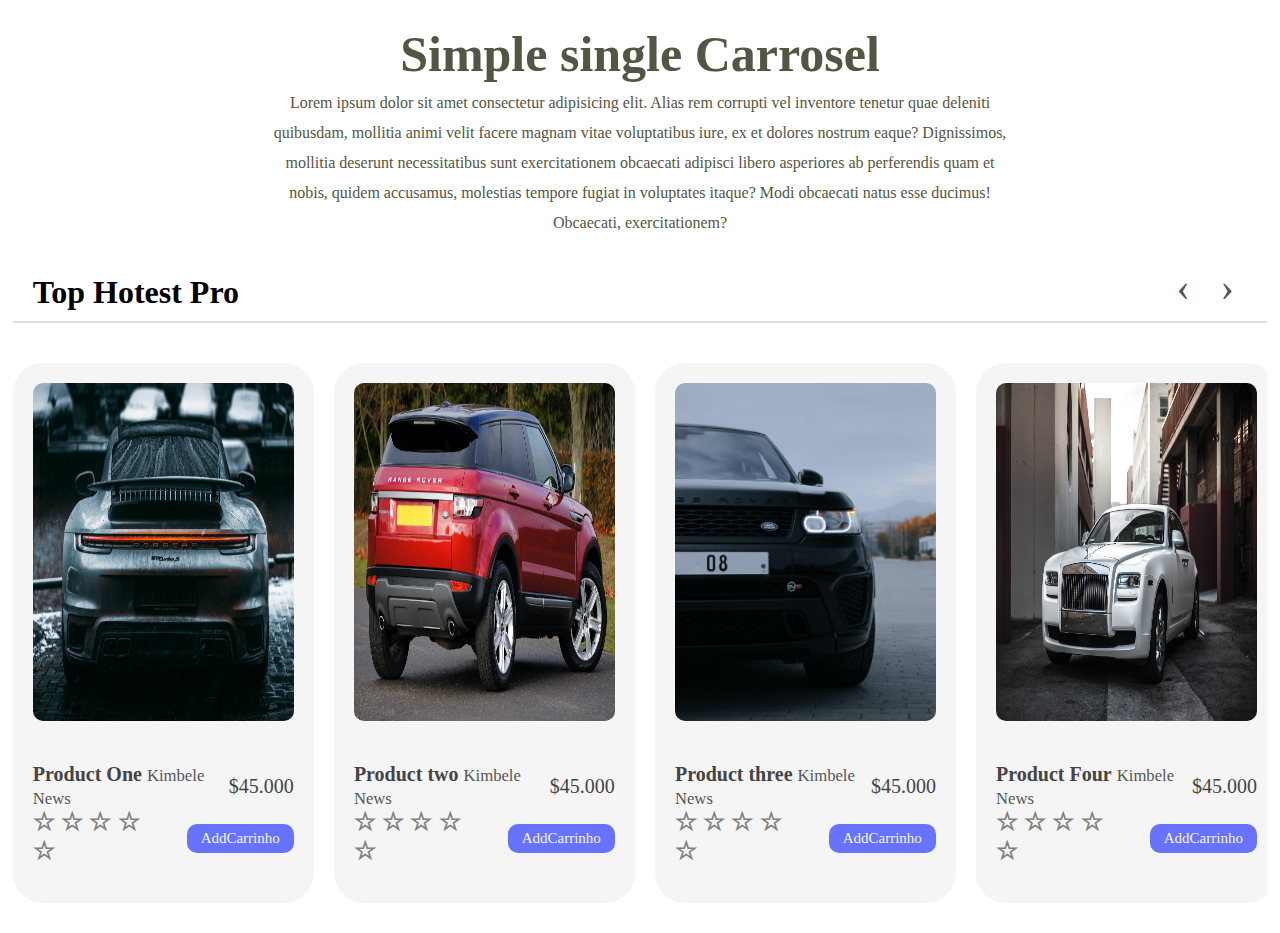
<file: ubkhona/index.html>
<!DOCTYPE html>
<html lang="pt">
<head>
    <meta charset="UTF-8">
    <meta http-equiv="X-UA-Compatible" content="IE=edge">
    <meta name="viewport" content="width=device-width, initial-scale=1.0">
    <link rel="stylesheet" type="text/css" href="style.css">
    <title>Products</title>
</head>
<body>
    <main>
        <div class="text">
            <h1>Simple single Carrosel</h1>
            <p>
                Lorem ipsum dolor sit amet consectetur adipisicing elit. Alias rem corrupti vel inventore tenetur quae deleniti quibusdam, mollitia animi velit facere magnam vitae voluptatibus iure, ex et dolores nostrum eaque?
                Dignissimos, mollitia deserunt necessitatibus sunt exercitationem obcaecati adipisci libero asperiores ab perferendis quam et nobis, quidem accusamus, molestias tempore fugiat in voluptates itaque? Modi obcaecati natus esse ducimus! Obcaecati, exercitationem?
            </p>
        </div>
        <header>
            <h1>Top Hotest Pro</h1>
            <p>
                <span>&#139;</span>
                <span>&#155;</span>
            </p>
        </header>
        <section>
            <div class="product">
                <picture>
                    <img src="../midia/porshe.jpg" alt="">
                </picture>
                <div class="details">
                    <p>
                        <b>Product One</b>
                        <small>Kimbele News</small>
                    </p>
                    <samp>$45.000</samp>
                </div>
                <div class="button">
                    <p class="star">
                        <strong>&star;</strong>
                        <strong>&star;</strong>
                        <strong>&star;</strong>
                        <strong>&star;</strong>
                        <strong>&star;</strong>

                    </p>
                    <a href="#">AddCarrinho</a>
                </div>
            </div>
            </div>

            <div class="product">
                <picture>
                    <img src="../midia/car2.png" alt="">
                </picture>
                <div class="details">
                    <p>
                        <b>Product two</b>
                        <small>Kimbele News</small>
                    </p>
                    <samp>$45.000</samp>
                </div>
                <div class="button">
                    <p class="star">
                        <strong>&star;</strong>
                        <strong>&star;</strong>
                        <strong>&star;</strong>
                        <strong>&star;</strong>
                        <strong>&star;</strong>

                    </p>
                    <a href="#">AddCarrinho</a>
                </div>
            </div>
            </div>

            <div class="product">
                <picture>
                    <img src="../midia/range.png" alt="">
                </picture>
                <div class="details">
                    <p>
                        <b>Product three</b>
                        <small>Kimbele News</small>
                    </p>
                    <samp>$45.000</samp>
                </div>
                <div class="button">
                    <p class="star">
                        <strong>&star;</strong>
                        <strong>&star;</strong>
                        <strong>&star;</strong>
                        <strong>&star;</strong>
                        <strong>&star;</strong>

                    </p>
                    <a href="#">AddCarrinho</a>
                </div>
            </div>
            </div>

            <div class="product">
                <picture>
                    <img src="../midia/pexels-jae-park-3764984.jpg" alt="">
                </picture>
                <div class="details">
                    <p>
                        <b>Product Four</b>
                        <small>Kimbele News</small>
                    </p>
                    <samp>$45.000</samp>
                </div>
                <div class="button">
                    <p class="star">
                        <strong>&star;</strong>
                        <strong>&star;</strong>
                        <strong>&star;</strong>
                        <strong>&star;</strong>
                        <strong>&star;</strong>

                    </p>
                    <a href="#">AddCarrinho</a>
                </div>
            </div>
            </div>

            <div class="product">
                <picture>
                    <img src="../midia/chris-kursikowski-ze5wHM9kplc-unsplash.jpg" alt="">
                </picture>
                <div class="details">
                    <p>
                        <b>Product Five</b>
                        <small>Kimbele News</small>
                    </p>
                    <samp>$45.000</samp>
                </div>
                <div class="button">
                    <p class="star">
                        <strong>&star;</strong>
                        <strong>&star;</strong>
                        <strong>&star;</strong>
                        <strong>&star;</strong>
                        <strong>&star;</strong>

                    </p>
                    <a href="#">AddCarrinho</a>
                </div>
            </div>
            </div>
            <div class="product">
                <picture>
                    <img src="../midia/jeeper.jpg" alt="">
                </picture>
                <div class="details">
                    <p>
                        <b>Product Six</b>
                        <small>Kimbele News</small>
                    </p>
                    <samp>$45.000</samp>
                </div>
                <div class="button">
                    <p class="star">
                        <strong>&star;</strong>
                        <strong>&star;</strong>
                        <strong>&star;</strong>
                        <strong>&star;</strong>
                        <strong>&star;</strong>

                    </p>
                    <a href="#">AddCarrinho</a>
                </div>
            </div>
            </div>

            <div class="product">
                <picture>
                    <img src="../midia/Aldy.jpg" alt="">
                </picture>
                <div class="details">
                    <p>
                        <b>Product Seven</b>
                        <small>Kimbele News</small>
                    </p>
                    <samp>$45.000</samp>
                </div>
                <div class="button">
                    <p class="star">
                        <strong>&star;</strong>
                        <strong>&star;</strong>
                        <strong>&star;</strong>
                        <strong>&star;</strong>
                        <strong>&star;</strong>

                    </p>
                    <a href="#">AddCarrinho</a>
                </div>
            </div>
            </div>
        </section>
    </main>
    <script type="text/javascript" src="main.js"></script>
</body>
</html>
</file>
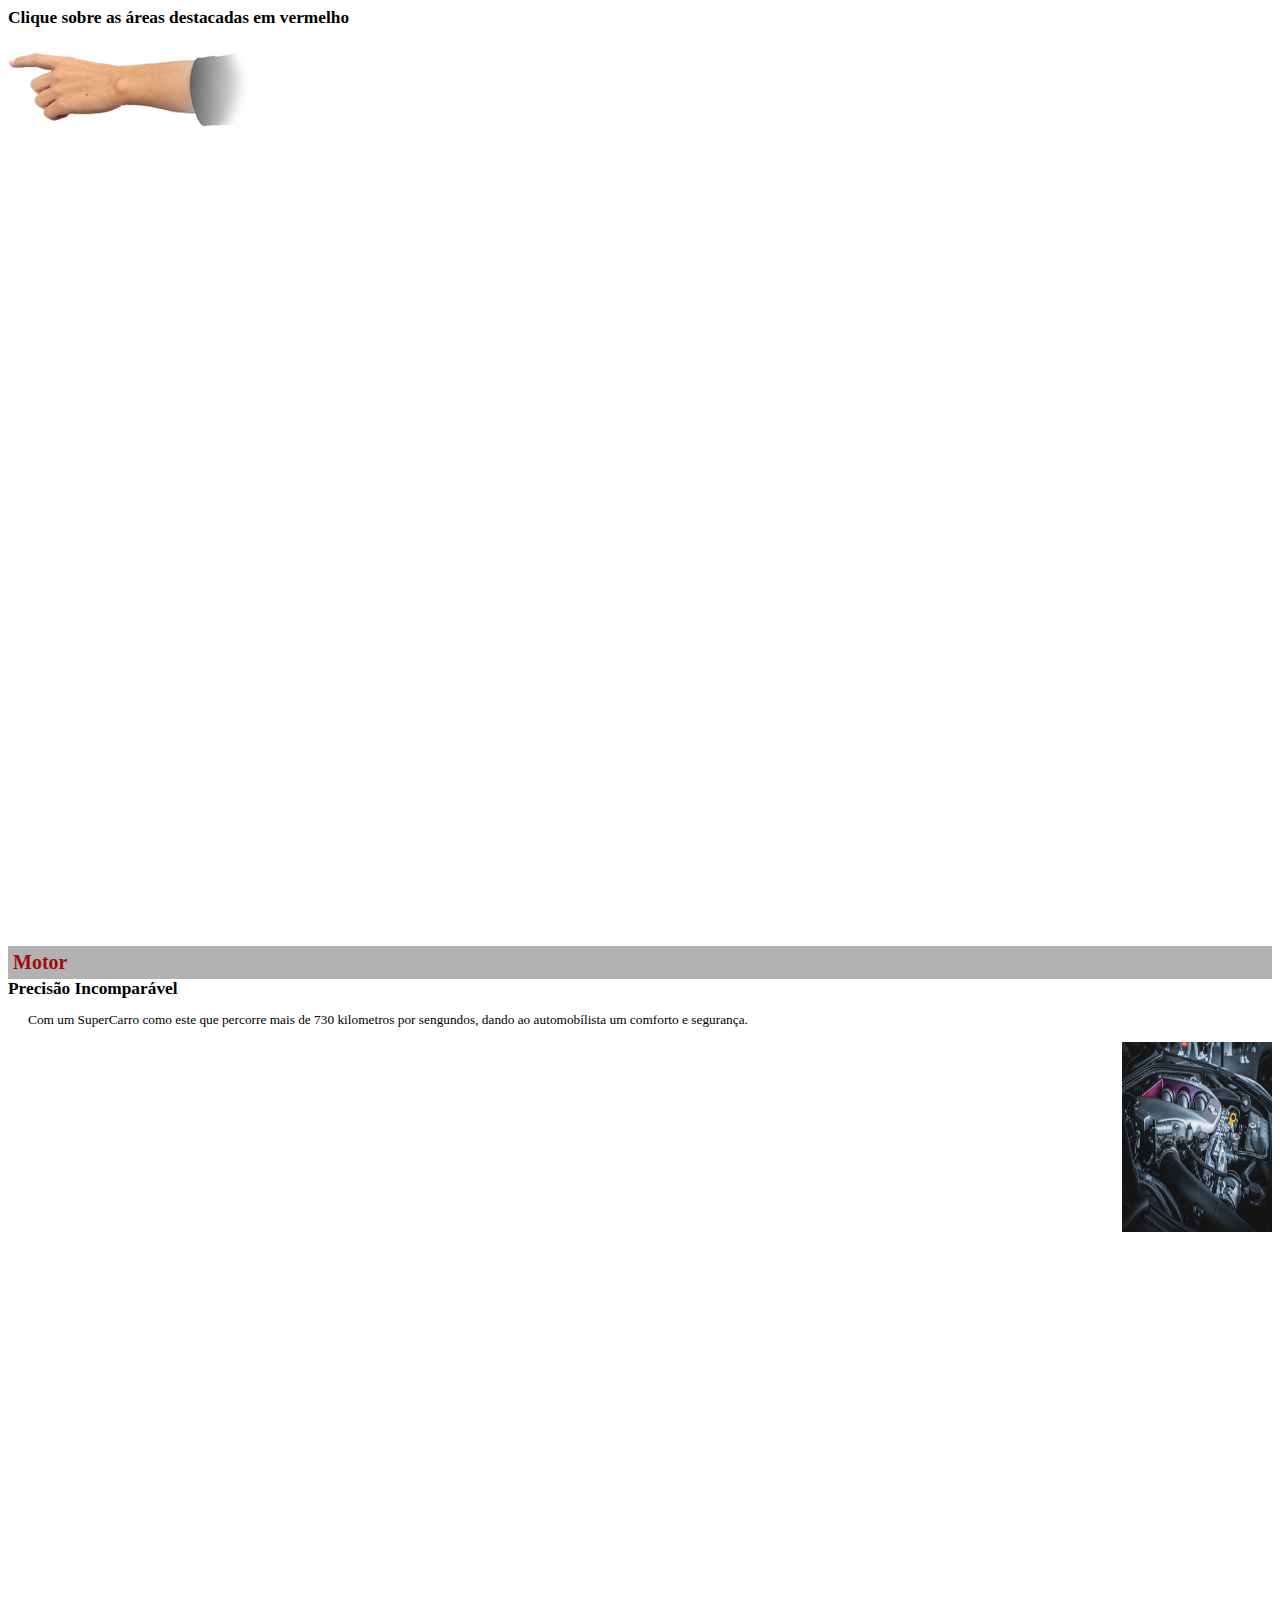
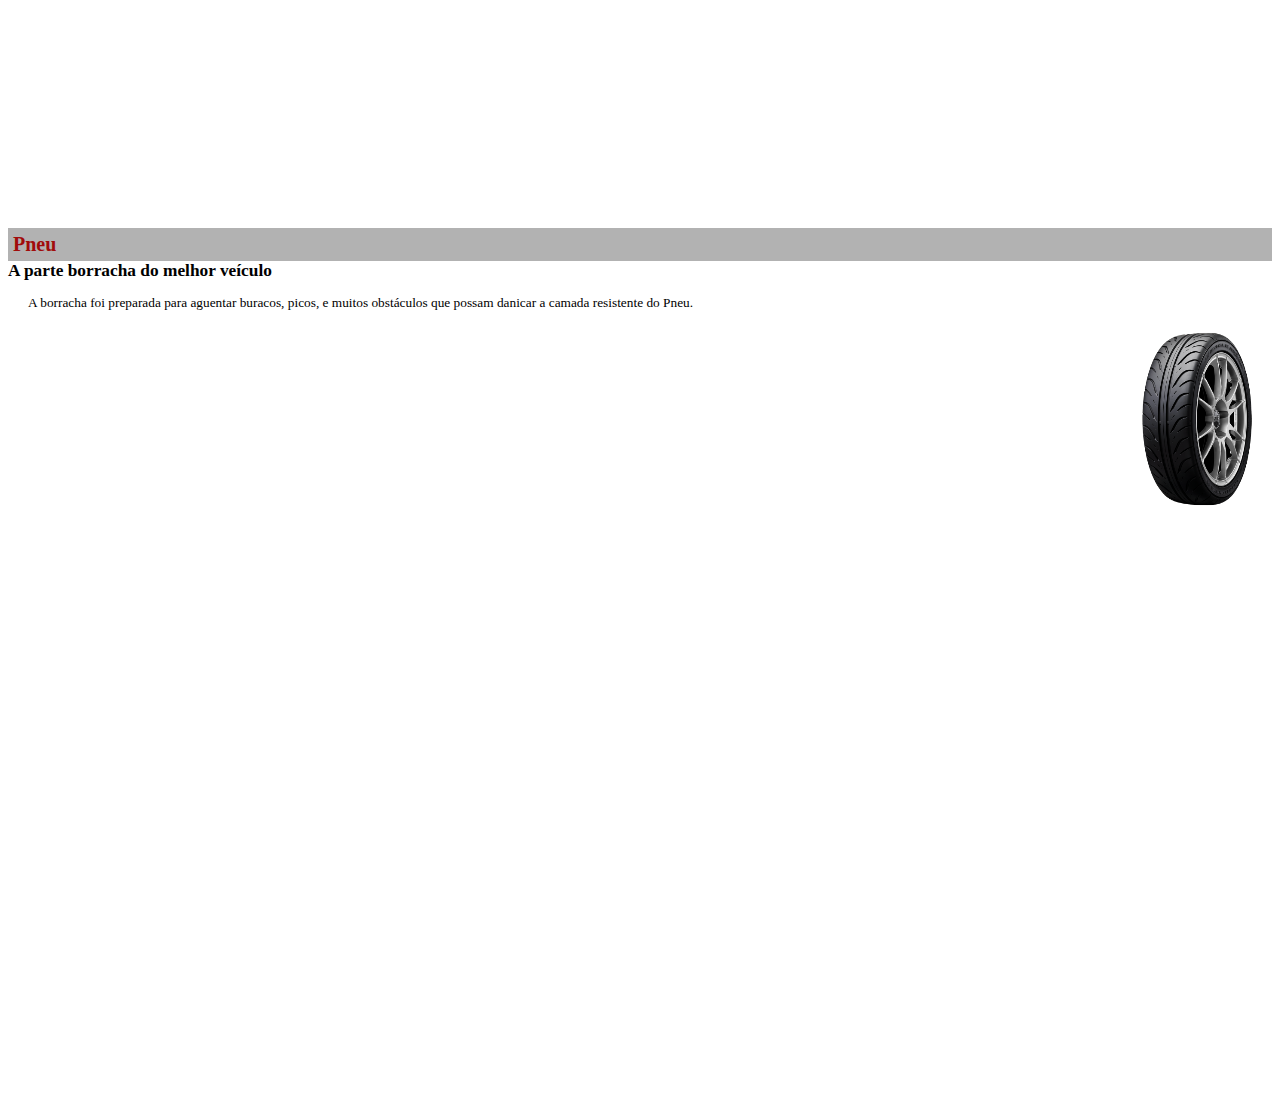
<file: specs.html>
<!DOCTYPE html>
<html lang="pt">
<head>
    <meta charset="UTF-8">
    <meta http-equiv="X-UA-Compatible" content="IE=edge">
    <meta name="viewport" content="width=device-width, initial-scale=1.0">
    <title>Document</title>
    <link rel="stylesheet" href="css/spec.css">

    <style>
        body{font-family: ink free; font-size: 10pt;}
        p{text-align: justify; text-indent: 20px;}
        article h1{
            font-size: 15pt;
             color: rgb(161, 11, 11); 
             background-color: rgba(0,0,0,.3);
            padding: 5px;
            margin: 0px;}
        article h2{
            font-size: 13pt;
            color: black;
            margin: 0px;
        }
        article{
            margin-bottom: 800px;
        }
        img.img-dir{
            display: block;
            float: right;
            margin-left: 7px;
        }
    </style>
</head>
<body>
        
   <article id="topo">
    <header><h2>Clique sobre as áreas destacadas em vermelho</h2></header>
        <img src="midia/mao.png" alt="mão apontando">
   </article>

   <article id="motor">
    <header>
        <h1>Motor</h1>
        <h2>Precisão Incomparável</h2>
    </header> 
   <p>Com um SuperCarro como este que percorre mais de 730 kilometros por sengundos, dando ao automobílista um comforto e segurança.</p>
    <img src="midia/chas2.png" alt="motor de Qualidade" width="150px" height="190" class="img-dir">
   </article>

   <article id="pneu">
   <header>
    <h1> Pneu</h1>
    <h2>A parte borracha do melhor veículo</h2>
   </header>
    <p>A borracha foi preparada para aguentar buracos, picos, e muitos obstáculos que possam danicar a camada resistente do Pneu.</p>
    <img src="midia/part6.png" alt="penu de qualidade"width="150px" height="190" class="img-dir">
   </article>

</body>
</html>
</file>
<file: ubkhona/style.css>
*{
    padding: 0;
    margin: 0;
    box-sizing: border-box;
    font-family: ink free;
}
main{
    width: 100%;
    height: 840px;
    margin: 10px auto;
    position: relative;
    padding: 5px 0;
}
main .text{
    padding: 10px;
    text-align: center;
    color: #554;

}
.text h1{font-size: 50px;}
.text p{width: 60%; padding: 5px; margin: auto; line-height: 30px;}
main header{
    width: 98%;
    height: 60px;
    margin: 10px auto;
    align-items: center;
    display: flex;
    padding: 20px;
    justify-content: space-between;
    border-bottom: 2px solid #ddd;
}
header p span{
    font-size: 40px;
    margin: 0 5px;
    cursor: pointer;
    color: #555;
    width: 30px;
    height: 30px;
    display: inline-block;
    line-height: 19px;
    text-align: center;
    border-radius: 3px;

}
header p span:hover{
    background: #222;
    color: whitesmoke;
}
section{
    width: 98%;
    height: 600px;
    margin: auto;
    display: flex;
    align-items: center;
    overflow-x: auto;
}
section::-webkit-scrollbar{
    display: none;
}
section .product{
    min-width: 24%;
    height: 90%;
    background: whitesmoke;
    margin: 0 20px 0 0;
    border-radius: 30px;
    position: relative;
    transition: 0.5s;
    left: 0;
}
picture{
    width: 100%;
    height: 70%;
    padding: 20px;
    display: flex;
    overflow: hidden;
    margin-bottom: 20px;
}
picture img{
    width: 100%;
    border-radius: 10px;
}
.details,
.button{
    width: 90%;
    margin: auto;
    padding: 5px;
    display: flex;
    justify-content: space-between;
    align-items: center;
    height: 50px;
    font-size: 20px;
    color: #444;
}
small{
    color: #555;
}
a{
    text-decoration: none;
    padding: 6px 14px;
    font-size: 15px;
    margin: 5px 0 0 20px;
    display: inline-block;
    background: #6773ff;
    color: whitesmoke;
    border-radius: 10px;
}
a:hover{background: blue;}
p.star{
    margin: 5px auto;
    width: 65%;
    font-size: 25px;
    color: #808080;
}
p.star:hover{
    color: rgb(238, 238, 0);
}
@media(max-width: 768px)
{
    .text h1{font-size: 35px;}
    .text p{width: 90%;}
    header p span{font-size: 30px;}
    header h1{font-size: 25px ;}
    section .product{min-width: 49%; margin: 0 10px 0 0;}
    .details, .button{font-size: 16px;}
    a{padding: 6px 10px;}

}
</file>
<file: css/spec.css>
@charset "UTF-8";
@font-face {
    font-family: 'FonteLogo';
    src: url("../_fonts/bubblegum-sans-regular.otf");
}
section#conteudo{
    width: 1000px;
    margin: auto;
}
iframe#frame-spec {
    width: 380px;
    height: 280px;
    border: none;
}
</file>
